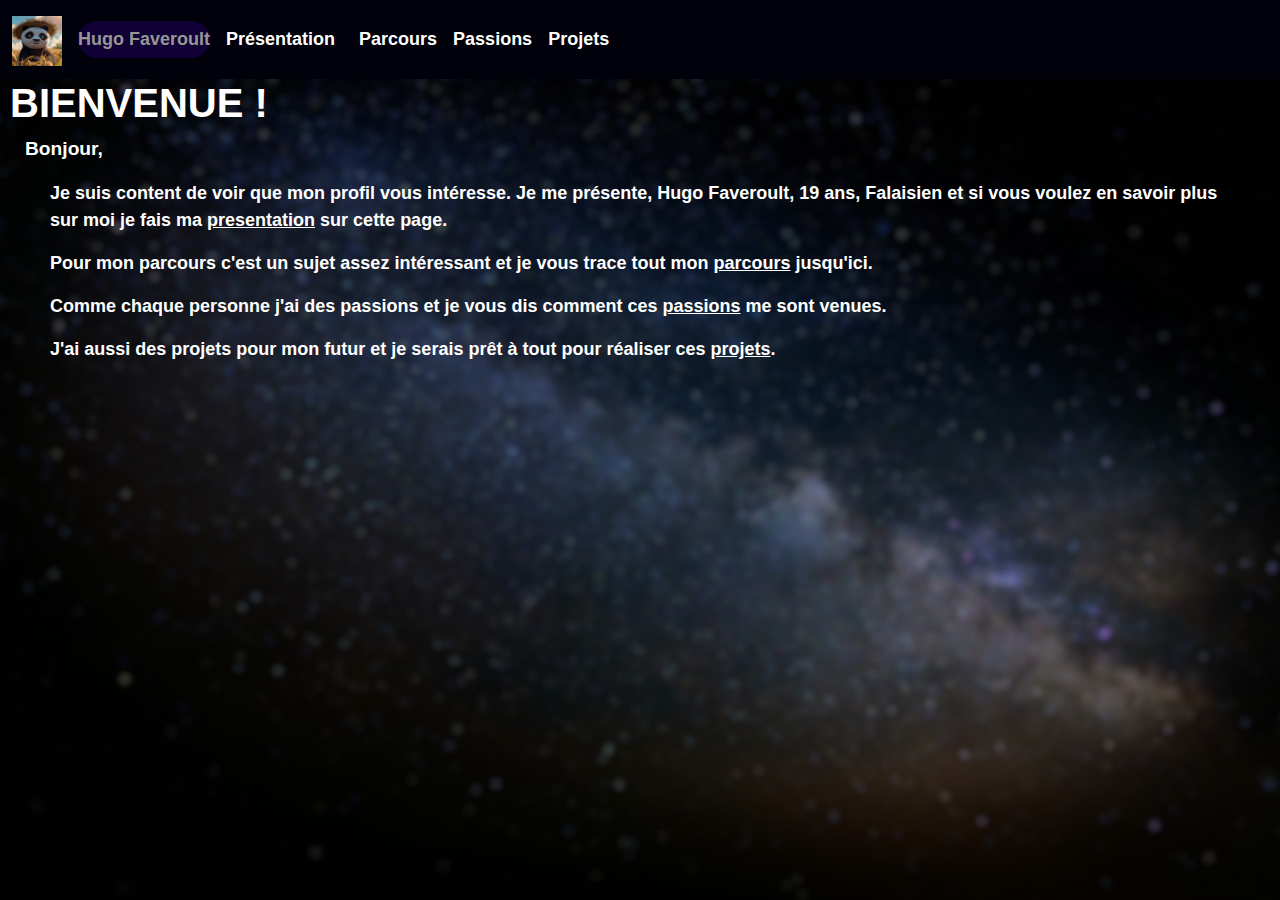
<file: Index.html>
<!DOCTYPE html>
<html lang="fr">
  <head>
    <meta charset="utf-8">
    <meta name="viewport" content="width=device-width">
    <title>Ma Présentation</title> 
    <link href="https://cdn.jsdelivr.net/npm/bootstrap@5.3.3/dist/css/bootstrap.min.css" rel="stylesheet">
    <link href="styles/portfolio.css" rel="stylesheet" type="text/css">
  </head>
  <body background="images/fond.png">
    <nav class="navbar navbar-expand-lg bg-body-tertiary">
      <div class="container-fluid">
        <a class="navbar-brand">
          <img src="images/Panda.png" alt="Bootstrap" width="50" height="50" class="d-inline-block align-text-top">
        </a>
        <a class="navbar-brand texte_act" href="index.html">Hugo Faveroult</a>
        <a class="navbar-brand texte" href="presentation.html">Présentation</a>
        <button class="navbar-toggler" type="button" data-bs-toggle="collapse" data-bs-target="#navbarNavAltMarkup" aria-controls="navbarNavAltMarkup" aria-expanded="false" aria-label="Toggle navigation">
        <spn class="navbar-toggler-icon"></span>
        </button>
        <div class="collapse navbar-collapse" id="navbarNavAltMarkup">
        <div class="navbar-nav">
          <a class="nav-link texte" aria-current="page" href="parcours.html">Parcours</a>
          <a class="nav-link texte" aria-current="page" href="passions.html">Passions</a>
          <a class="nav-link texte" aria-current="page" href="projets.html">Projets</a>
        </div>
      </div>
    </div>
    </nav>
    <h1 class="titre">BIENVENUE !</h1>
    <p class="sous_titre">Bonjour,</p>
    <p class="contenu">
      Je suis content de voir que mon profil vous intéresse. Je me présente, Hugo Faveroult, 19 ans, Falaisien et si vous voulez en savoir plus 
      sur moi je fais ma <a href="Presentation.html">presentation</a> sur cette page.
    </p>
    <p class="contenu">
      Pour mon parcours c'est un sujet assez intéressant et je vous trace tout mon <a href="Parcours.html">parcours</a> jusqu'ici.
    </p>
    <p class="contenu">
      Comme chaque personne j'ai des passions et je vous dis comment ces <a href="Passions.html">passions</a> me sont venues.
    </p>
    <p class="contenu">
      J'ai aussi des projets pour mon futur et je serais prêt à tout pour réaliser ces <a href="Projets.html">projets</a>.
    </p>
  </body>
</html>
</file>
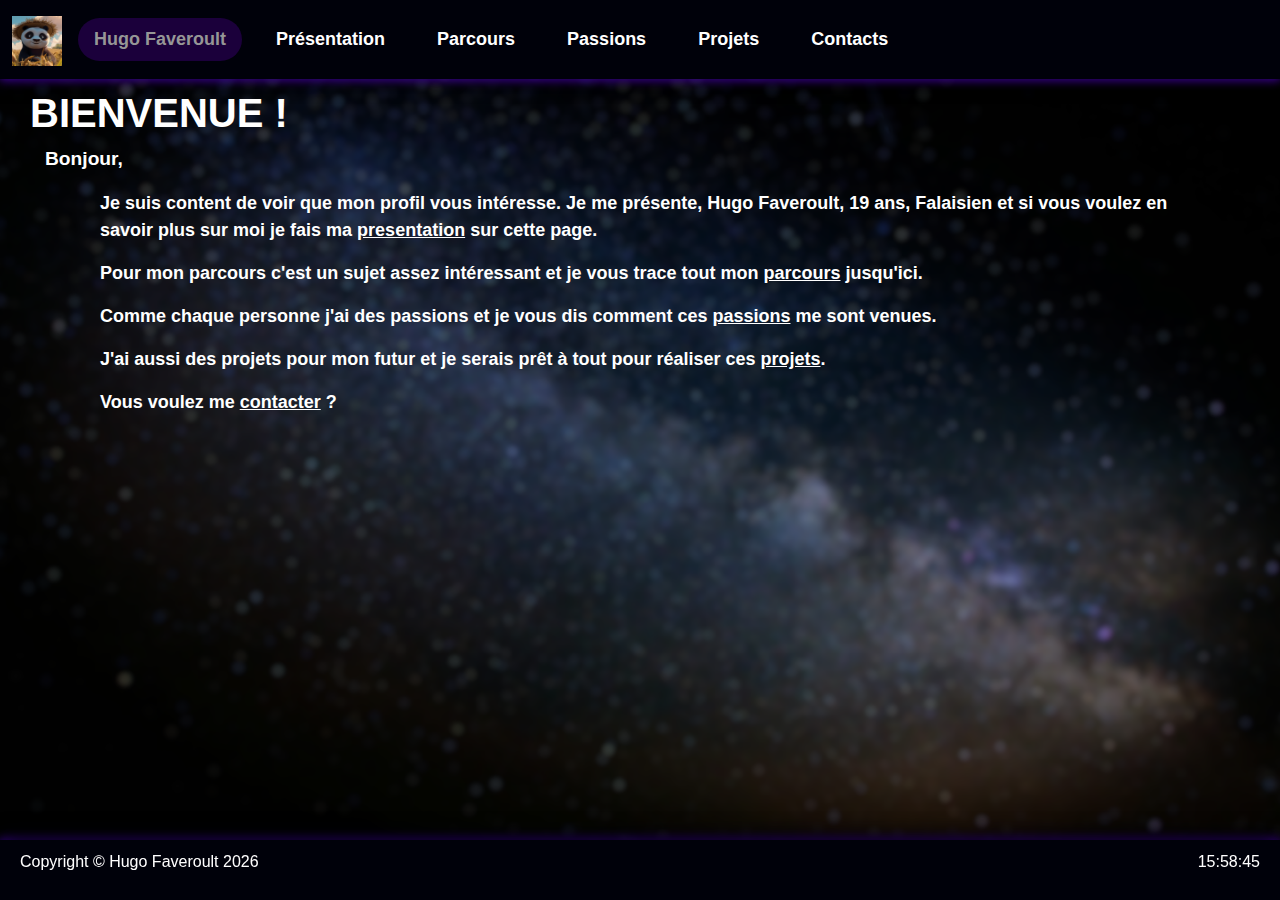
<file: index.html>
<!DOCTYPE html>
<html lang="fr">
  <head>
    <meta charset="utf-8">
    <meta name="viewport" content="width=device-width">
    <title>Ma Présentation</title> 
    <link href="https://cdn.jsdelivr.net/npm/bootstrap@5.3.3/dist/css/bootstrap.min.css" rel="stylesheet">
    <link href="styles/styles.css" rel="stylesheet" type="text/css">
  </head>
  <body background="images/fond.png">
    <nav class="navbar navbar-expand-lg bg-body-tertiary">
      <div class="container-fluid">
        <a class="navbar-brand">
          <img src="images/Panda.png" alt="Bootstrap" width="50" height="50" class="d-inline-block align-text-top">
        </a>
        <a class="navbar-brand texte_act" href="index.html">Hugo Faveroult</a>
        <a class="navbar-brand texte" href="presentation.html">Présentation</a>
        <button class="navbar-toggler" type="button" data-bs-toggle="collapse" data-bs-target="#navbarNavAltMarkup" aria-controls="navbarNavAltMarkup" aria-expanded="false" aria-label="Toggle navigation">
        <span class="navbar-toggler-icon"></span>
        </button>
        <div class="collapse navbar-collapse" id="navbarNavAltMarkup">
        <div class="navbar-nav">
          <a class="navbar-brand texte" aria-current="page" href="parcours.html">Parcours</a>
          <a class="navbar-brand texte" aria-current="page" href="passions.html">Passions</a>
          <a class="navbar-brand texte" aria-current="page" href="projets.html">Projets</a>
          <a class="navbar-brand texte" aria-current="page" href="contact.html">Contacts</a>
        </div>
      </div>
    </div>
    </nav>
    <h1 class="titre">BIENVENUE !</h1>
    <p class="sous_titre">Bonjour,</p>
    <p class="contenu">
      Je suis content de voir que mon profil vous intéresse. Je me présente, Hugo Faveroult, 19 ans, Falaisien et si vous voulez en savoir plus 
      sur moi je fais ma <a href="presentation.html">presentation</a> sur cette page.
    </p>
    <p class="contenu">
      Pour mon parcours c'est un sujet assez intéressant et je vous trace tout mon <a href="parcours.html">parcours</a> jusqu'ici.
    </p>
    <p class="contenu">
      Comme chaque personne j'ai des passions et je vous dis comment ces <a href="passions.html">passions</a> me sont venues.
    </p>
    <p class="contenu">
      J'ai aussi des projets pour mon futur et je serais prêt à tout pour réaliser ces <a href="projets.html">projets</a>.
    </p>
    <p class="contenu">
      Vous voulez me <a href="contact.html">contacter</a> ?
    </p>
    <script src="https://cdn.jsdelivr.net/npm/bootstrap@5.3.2/dist/js/bootstrap.bundle.min.js"></script>
    <footer>
      <p class="copyright">Copyright © Hugo Faveroult
        <span id="annee"></span>
      </p>
      <p id="horloge"></p>
    </footer>
    <script src="script/script.js"></script>
  </body>
</html>
</file>
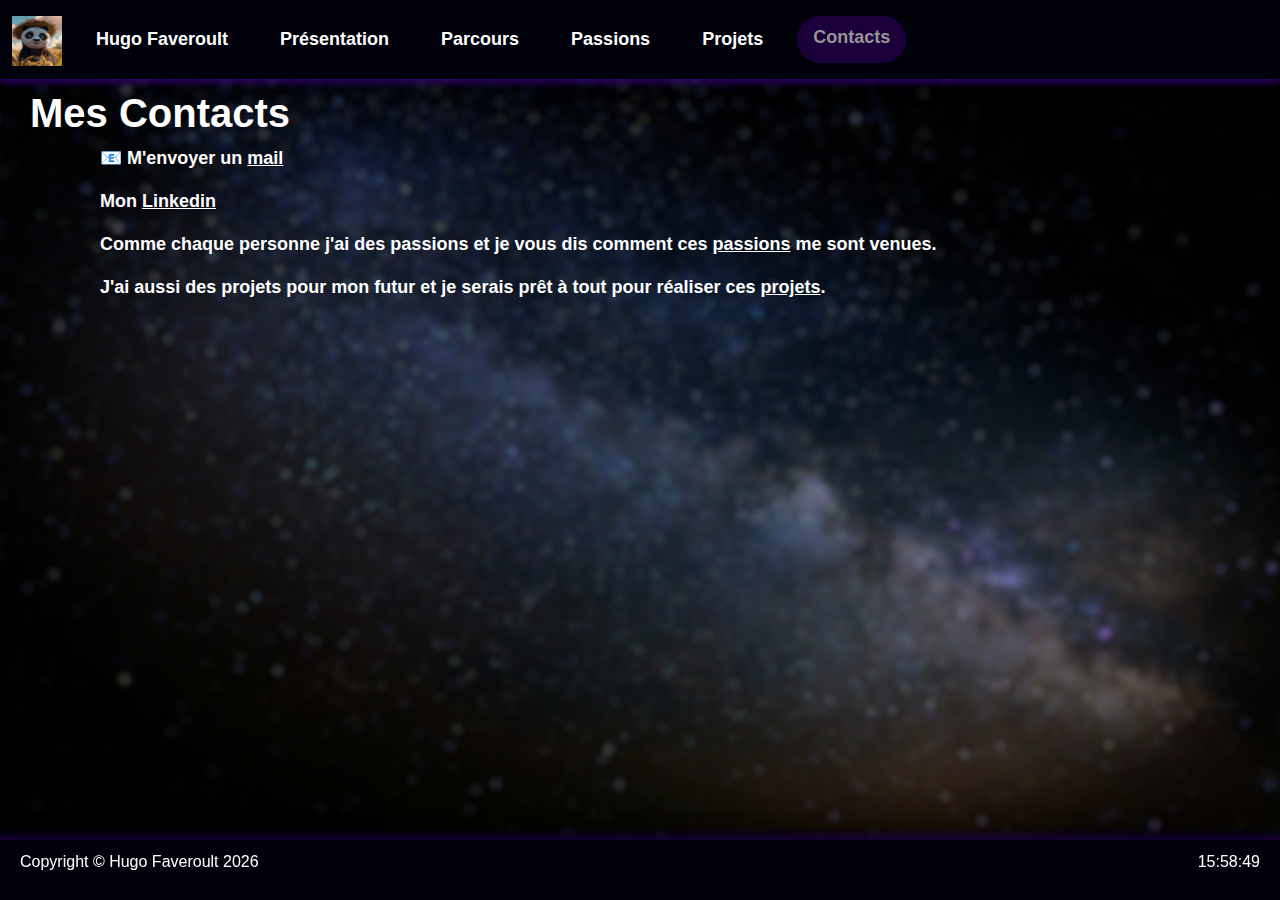
<file: contact.html>
<!DOCTYPE html>
<html lang="fr">
  <head>
    <meta charset="utf-8">
    <meta name="viewport" content="width=device-width">
    <title>Ma Présentation</title> 
    <link href="https://cdn.jsdelivr.net/npm/bootstrap@5.3.3/dist/css/bootstrap.min.css" rel="stylesheet">
    <link href="styles/styles.css" rel="stylesheet" type="text/css">
  </head>
  <body background="images/fond.png">
    <nav class="navbar navbar-expand-lg bg-body-tertiary">
      <div class="container-fluid">
        <a class="navbar-brand">
          <img src="images/Panda.png" alt="Bootstrap" width="50" height="50" class="d-inline-block align-text-top">
        </a>
        <a class="navbar-brand texte" href="index.html">Hugo Faveroult</a>
        <a class="navbar-brand texte" href="presentation.html">Présentation</a>
        <button class="navbar-toggler" type="button" data-bs-toggle="collapse" data-bs-target="#navbarNavAltMarkup" aria-controls="navbarNavAltMarkup" aria-expanded="false" aria-label="Toggle navigation">
        <span class="navbar-toggler-icon"></span>
        </button>
        <div class="collapse navbar-collapse" id="navbarNavAltMarkup">
        <div class="navbar-nav">
          <a class="navbar-brand texte" aria-current="page" href="parcours.html">Parcours</a>
          <a class="navbar-brand texte" aria-current="page" href="passions.html">Passions</a>
          <a class="navbar-brand texte" aria-current="page" href="projets.html">Projets</a>
          <a class="navbar-brand texte_act" aria-current="page" href="contact.html">Contacts</a>
        </div>
      </div>
    </div>
    </nav>
    <h1 class="titre">Mes Contacts</h1>
    <p class="contenu">
      📧 M'envoyer un <a href="https://mail.orange.fr/appsuite/#!!&app=io.ox/mail&folder=default0/INBOX&action=compose&to=tonadresse@orange.fr" target="_blank">mail</a>
    </p>
    <p class="contenu">
      Mon <a href="https://www.linkedin.com/in/hugo-faveroult-61175838a" target="_blank">Linkedin</a>
    </p>
    <p class="contenu">
      Comme chaque personne j'ai des passions et je vous dis comment ces <a href="passions.html">passions</a> me sont venues.
    </p>
    <p class="contenu">
      J'ai aussi des projets pour mon futur et je serais prêt à tout pour réaliser ces <a href="projets.html">projets</a>.
    </p>
    <script src="https://cdn.jsdelivr.net/npm/bootstrap@5.3.2/dist/js/bootstrap.bundle.min.js"></script>
    <footer>
      <p class="copyright">Copyright © Hugo Faveroult
        <span id="annee"></span>
      </p>
      <p id="horloge"></p>
    </footer>
    <script src="script/script.js"></script>
  </body>
</html>
</file>
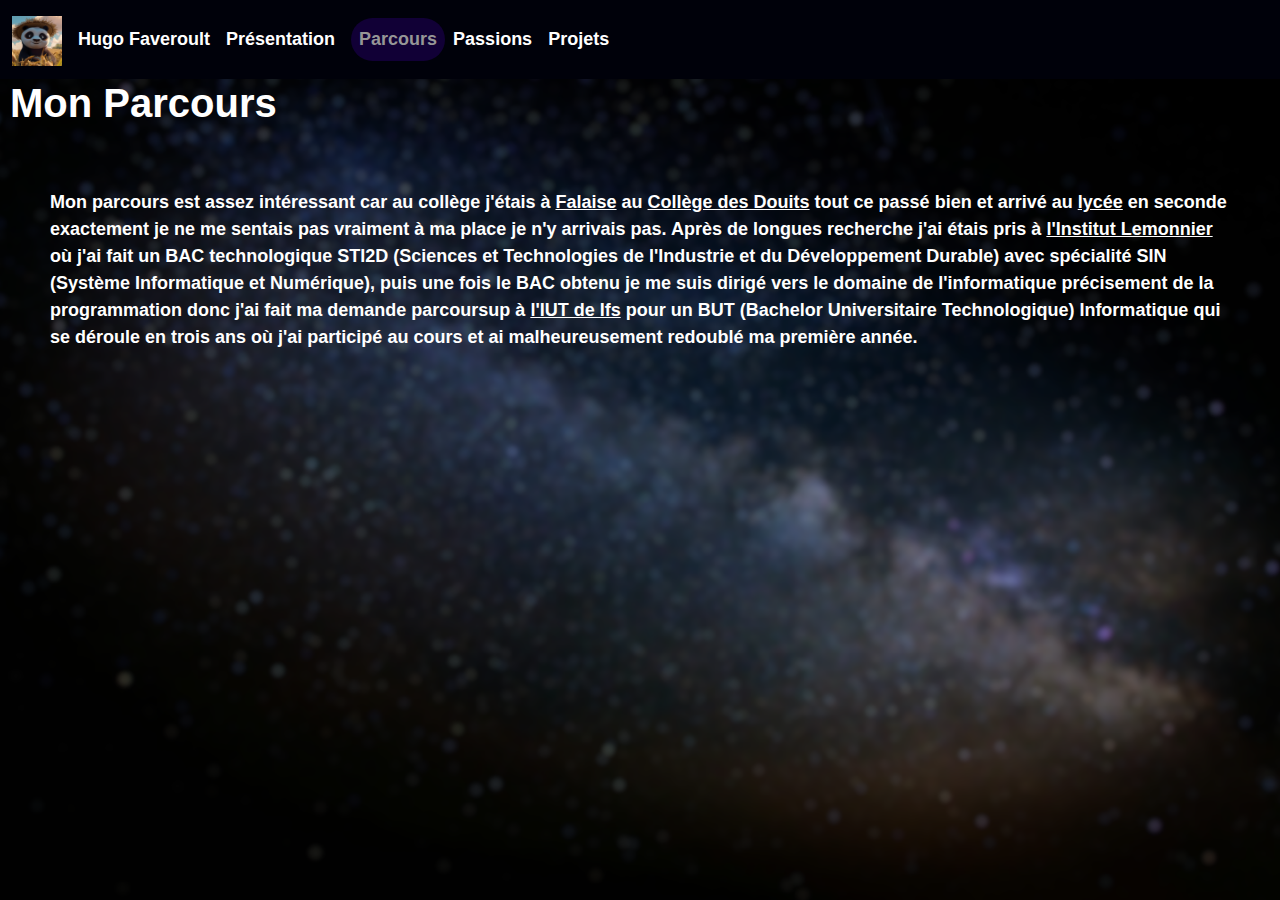
<file: Parcours.html>
<!DOCTYPE html>
<html lang="fr">
  <head>
    <meta charset="utf-8">
    <meta name="viewport" content="width=device-width">
    <title>Ma Présentation</title> 
    <link href="https://cdn.jsdelivr.net/npm/bootstrap@5.3.3/dist/css/bootstrap.min.css" rel="stylesheet">
    <link href="styles/portfolio.css" rel="stylesheet" type="text/css">
  </head>
  <body background="images/fond.png">
    <nav class="navbar navbar-expand-lg bg-body-tertiary">
      <div class="container-fluid">
        <a class="navbar-brand">
          <img src="images/Panda.png" alt="Bootstrap" width="50" height="50" class="d-inline-block align-text-top">
        </a>
        <a class="navbar-brand texte" href="Index.html">Hugo Faveroult</a>
        <a class="navbar-brand texte" href="Presentation.html">Présentation</a>
        <button class="navbar-toggler" type="button" data-bs-toggle="collapse" data-bs-target="#navbarNavAltMarkup" aria-controls="navbarNavAltMarkup" aria-expanded="false" aria-label="Toggle navigation">
        <spn class="navbar-toggler-icon"></span>
        </button>
        <div class="collapse navbar-collapse" id="navbarNavAltMarkup">
        <div class="navbar-nav">
          <a class="nav-link texte_act" aria-current="page" href="Parcours.html">Parcours</a>
          <a class="nav-link texte" aria-current="page" href="Passions.html">Passions</a>
          <a class="nav-link texte" aria-current="page" href="Projets.html">Projets</a>
        </div>
      </div>
    </div>
    </nav>
    <h1 class="titre">Mon Parcours</h1>
    <p class="contenu">
        <br>
        <br>
      Mon parcours est assez intéressant car au collège j'étais à <a href="https://fr.wikipedia.org/wiki/Falaise_(Calvados)">Falaise</a> au 
      <a href="https://des-douits-falaise.college.ac-normandie.fr">Collège des Douits</a> tout ce passé bien et arrivé au <a href="https://guillaume-le-conquerant-falaise.lycee.ac-normandie.fr/spip.php?article94">lycée</a> 
      en seconde exactement je ne me sentais pas vraiment à ma place je n'y arrivais pas. Après de longues recherche j'ai étais pris à 
      <a href="https://guillaume-le-conquerant-falaise.lycee.ac-normandie.fr/spip.php?article94">l'Institut Lemonnier</a> où j'ai fait un BAC technologique STI2D 
      (Sciences et Technologies de l'Industrie et du Développement Durable) avec spécialité SIN (Système Informatique et Numérique), puis une fois le BAC obtenu 
      je me suis dirigé vers le domaine de l'informatique précisement de la programmation donc j'ai fait ma demande parcoursup à 
      <a href="https://iut-grand-ouest-normandie.unicaen.fr/vie-etudiante/campus-de-ifs">l'IUT de Ifs</a> pour un BUT (Bachelor Universitaire Technologique) Informatique
       qui se déroule en trois ans où j'ai participé au cours et ai malheureusement redoublé ma première année.
    </p>
  </body>
</html>
</file>
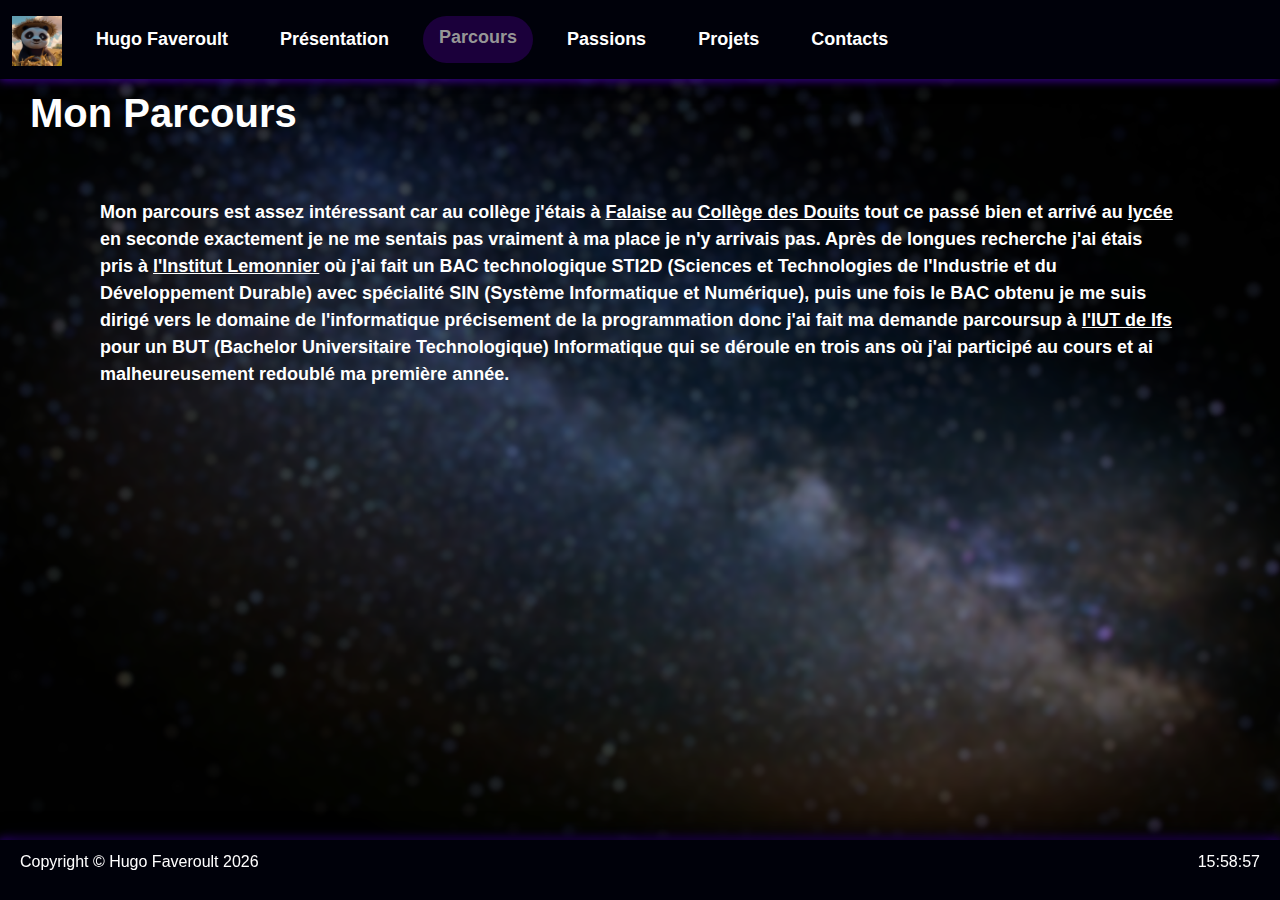
<file: parcours.html>
<!DOCTYPE html>
<html lang="fr">
  <head>
    <meta charset="utf-8">
    <meta name="viewport" content="width=device-width, initial-scale=1.0">
    <title>Ma Présentation</title> 
    <link href="https://cdn.jsdelivr.net/npm/bootstrap@5.3.3/dist/css/bootstrap.min.css" rel="stylesheet">
    <link href="styles/styles.css" rel="stylesheet" type="text/css">
  </head>
  <body background="images/fond.png">
    <nav class="navbar navbar-expand-lg bg-body-tertiary">
      <div class="container-fluid">
        <a class="navbar-brand">
          <img src="images/Panda.png" alt="Bootstrap" width="50" height="50" class="d-inline-block align-text-top">
        </a>
        <a class="navbar-brand texte" href="index.html">Hugo Faveroult</a>
        <a class="navbar-brand texte" href="presentation.html">Présentation</a>
        <button class="navbar-toggler" type="button" data-bs-toggle="collapse" data-bs-target="#navbarNavAltMarkup" aria-controls="navbarNavAltMarkup" aria-expanded="false" aria-label="Toggle navigation">
        <spn class="navbar-toggler-icon"></span>
        </button>
        <div class="collapse navbar-collapse" id="navbarNavAltMarkup">
        <div class="navbar-nav">
          <a class="navbar-brand texte_act" aria-current="page" href="parcours.html">Parcours</a>
          <a class="navbar-brand texte" aria-current="page" href="passions.html">Passions</a>
          <a class="navbar-brand texte" aria-current="page" href="projets.html">Projets</a>
          <a class="navbar-brand texte" aria-current="page" href="contact.html">Contacts</a>
        </div>
      </div>
    </div>
    </nav>
    <h1 class="titre">Mon Parcours</h1>
    <p class="contenu">
        <br>
        <br>
      Mon parcours est assez intéressant car au collège j'étais à <a href="https://fr.wikipedia.org/wiki/Falaise_(Calvados)">Falaise</a> au 
      <a href="https://des-douits-falaise.college.ac-normandie.fr" target="_blank">Collège des Douits</a> tout ce passé bien et arrivé au <a href="https://guillaume-le-conquerant-falaise.lycee.ac-normandie.fr/spip.php?article94" target="_blank">lycée</a> 
      en seconde exactement je ne me sentais pas vraiment à ma place je n'y arrivais pas. Après de longues recherche j'ai étais pris à 
      <a href="https://guillaume-le-conquerant-falaise.lycee.ac-normandie.fr/spip.php?article94" target="_blank">l'Institut Lemonnier</a> où j'ai fait un BAC technologique STI2D 
      (Sciences et Technologies de l'Industrie et du Développement Durable) avec spécialité SIN (Système Informatique et Numérique), puis une fois le BAC obtenu 
      je me suis dirigé vers le domaine de l'informatique précisement de la programmation donc j'ai fait ma demande parcoursup à 
      <a href="https://iut-grand-ouest-normandie.unicaen.fr/vie-etudiante/campus-de-ifs" target="_blank">l'IUT de Ifs</a> pour un BUT (Bachelor Universitaire Technologique) Informatique
       qui se déroule en trois ans où j'ai participé au cours et ai malheureusement redoublé ma première année.
    </p>
    <script src="https://cdn.jsdelivr.net/npm/bootstrap@5.3.2/dist/js/bootstrap.bundle.min.js"></script>
    <footer>
      <p class="copyright">Copyright © Hugo Faveroult
        <span id="annee"></span>
      </p>
      <p id="horloge"></p>
    </footer>
    <script src="script/script.js"></script>
  </body>
</html>
</file>
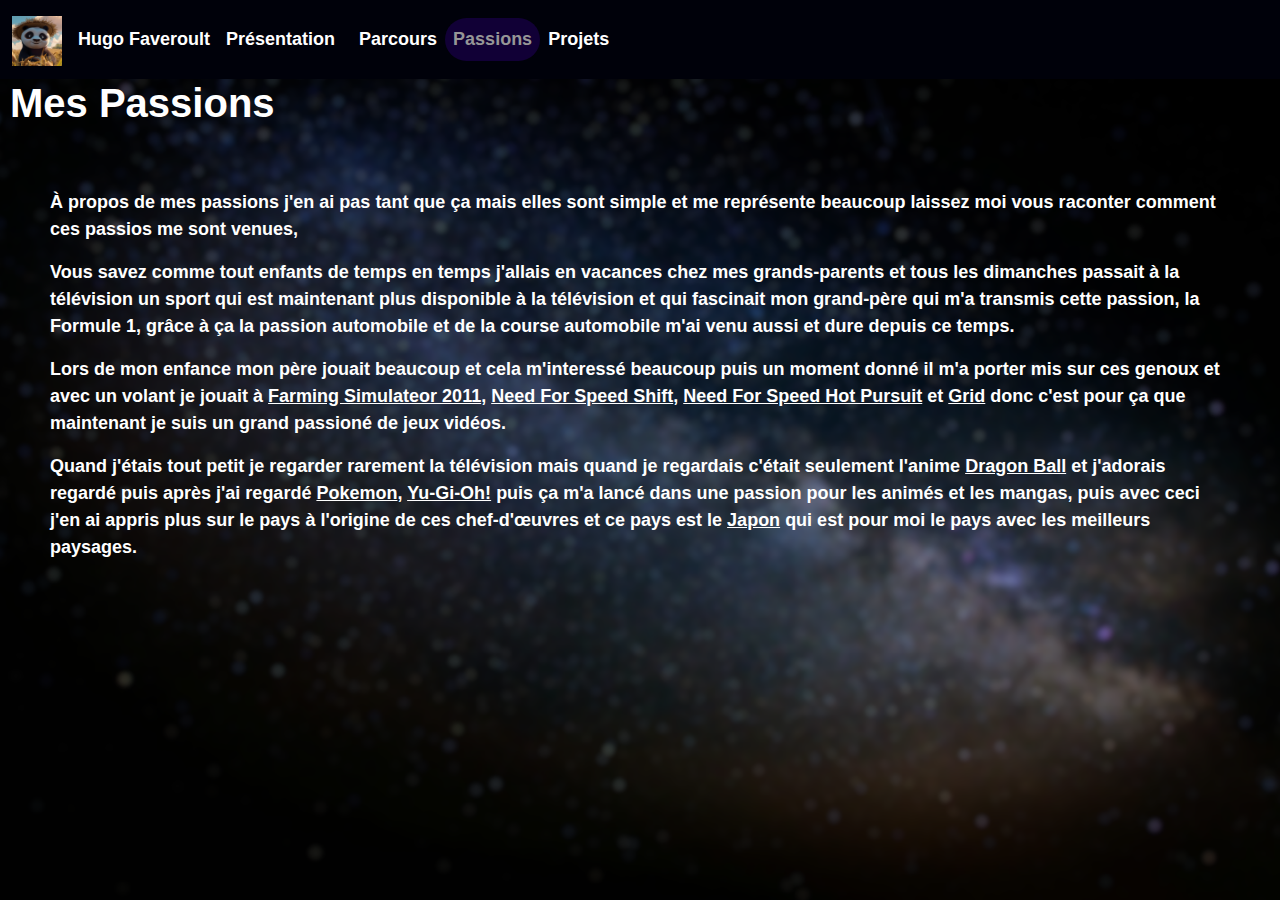
<file: Passions.html>
<!DOCTYPE html>
<html lang="fr">
  <head>
    <meta charset="utf-8">
    <meta name="viewport" content="width=device-width">
    <title>Ma Présentation</title> 
    <link href="https://cdn.jsdelivr.net/npm/bootstrap@5.3.3/dist/css/bootstrap.min.css" rel="stylesheet">
    <link href="styles/portfolio.css" rel="stylesheet" type="text/css">
  </head>
  <body background="images/fond.png">
    <nav class="navbar navbar-expand-lg bg-body-tertiary">
      <div class="container-fluid">
        <a class="navbar-brand">
          <img src="images/Panda.png" alt="Bootstrap" width="50" height="50" class="d-inline-block align-text-top">
        </a>
        <a class="navbar-brand texte" href="index.html">Hugo Faveroult</a>
        <a class="navbar-brand texte" href="presentation.html">Présentation</a>
        <button class="navbar-toggler" type="button" data-bs-toggle="collapse" data-bs-target="#navbarNavAltMarkup" aria-controls="navbarNavAltMarkup" aria-expanded="false" aria-label="Toggle navigation">
        <spn class="navbar-toggler-icon"></span>
        </button>
        <div class="collapse navbar-collapse" id="navbarNavAltMarkup">
        <div class="navbar-nav">
          <a class="nav-link texte" aria-current="page" href="parcours.html">Parcours</a>
          <a class="nav-link texte_act" aria-current="page" href="passions.html">Passions</a>
          <a class="nav-link texte" aria-current="page" href="projets.html">Projets</a>
        </div>
      </div>
    </div>
    </nav>
    <h1 class="titre">Mes Passions</h1>
    <p class="contenu">
        <br>
        <br>
      À propos de mes passions j'en ai pas tant que ça mais elles sont simple et me représente beaucoup laissez moi vous raconter comment ces passios 
      me sont venues,
    </p>
    <p class="contenu">
      Vous savez comme tout enfants de temps en temps j'allais en vacances chez mes grands-parents et tous les dimanches passait à la télévision 
      un sport qui est maintenant plus disponible à la télévision et qui fascinait mon grand-père qui m'a transmis cette passion, la Formule 1, grâce à ça 
      la passion automobile et de la course automobile m'ai venu aussi et dure depuis ce temps.
    </p>
    <p class="contenu">
      Lors de mon enfance mon père jouait beaucoup et cela m'interessé beaucoup puis un moment donné il m'a porter mis sur ces genoux et avec un volant je jouait à 
      <a href="https://store.steampowered.com/app/90200/Farming_Simulator_2011/?l=fre">Farming Simulateor 2011</a>, 
      <a href="https://store.steampowered.com/app/24870/Need_for_Speed_Shift/?l=french">Need For Speed Shift</a>, 
      <a href="https://store.steampowered.com/app/1328660/Need_for_Speed_Hot_Pursuit_Remastered/?l=french">Need For Speed Hot Pursuit</a> et 
      <a href="https://fr.wikipedia.org/wiki/Race_Driver:_GRID">Grid</a> donc c'est pour ça que maintenant je suis un grand passioné de jeux vidéos.
    </p>
    <p class="contenu">
      Quand j'étais tout petit je regarder rarement la télévision mais quand je regardais c'était seulement l'anime 
      <a href="https://fr.wikipedia.org/wiki/Dragon_Ball">Dragon Ball</a> et j'adorais regardé puis après j'ai regardé 
      <a href="https://fr.wikipedia.org/wiki/Pokémon">Pokemon</a>, <a href="https://fr.wikipedia.org/wiki/Yu-Gi-Oh!">Yu-Gi-Oh!</a> puis ça m'a lancé dans une passion 
      pour les animés et les mangas, puis avec ceci j'en ai appris plus sur le pays à l'origine de ces chef-d'œuvres et ce pays est le 
      <a href="https://fr.wikipedia.org/wiki/Japon">Japon</a> qui est pour moi le pays avec les meilleurs paysages.
    </p>
  </body>
</html>
</file>
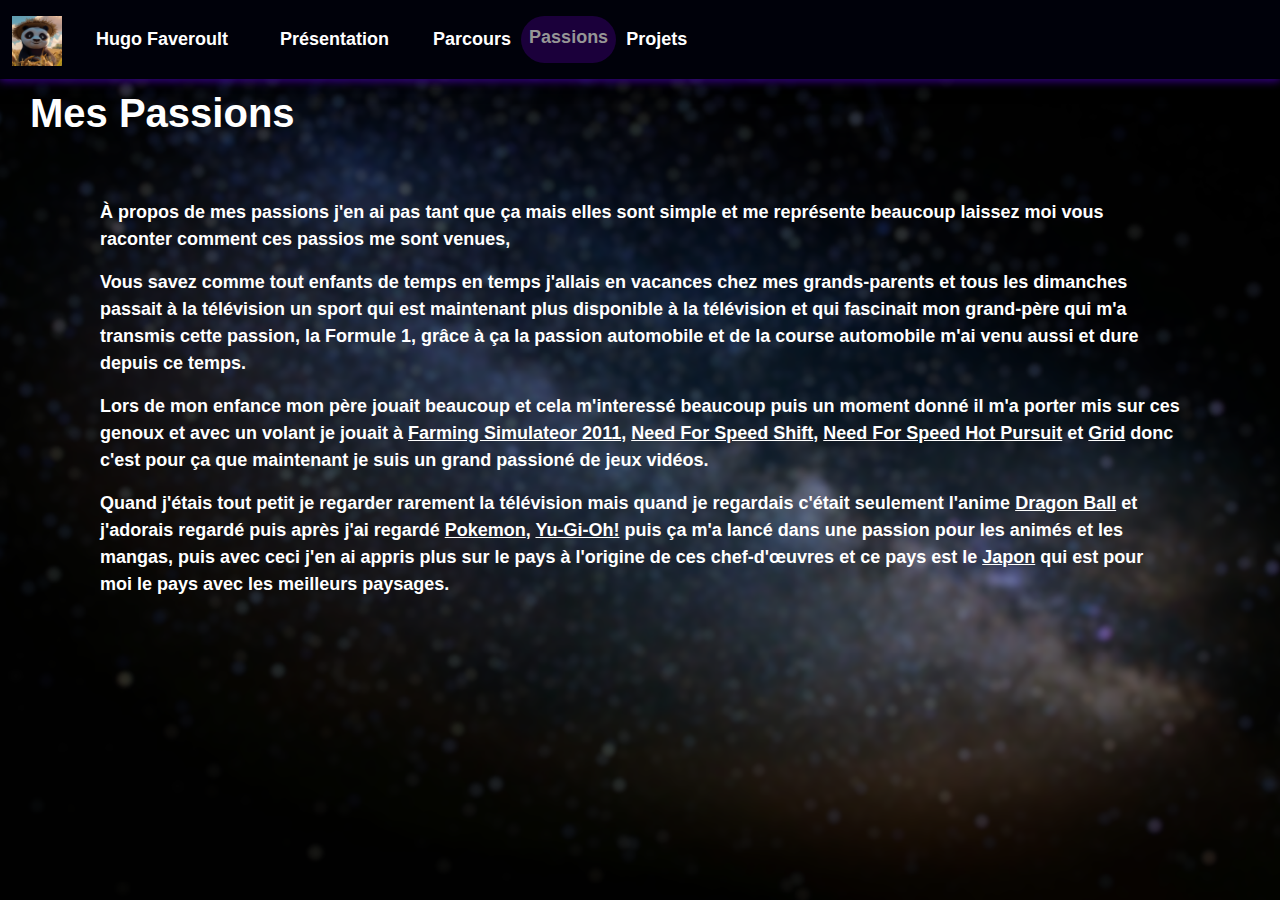
<file: passions.html>
<!DOCTYPE html>
<html lang="fr">
  <head>
    <meta charset="utf-8">
    <meta name="viewport" content="width=device-width">
    <title>Ma Présentation</title> 
    <link href="https://cdn.jsdelivr.net/npm/bootstrap@5.3.3/dist/css/bootstrap.min.css" rel="stylesheet">
    <link href="styles/styles.css" rel="stylesheet" type="text/css">
  </head>
  <body background="images/fond.png">
    <nav class="navbar navbar-expand-lg bg-body-tertiary">
      <div class="container-fluid">
        <a class="navbar-brand">
          <img src="images/Panda.png" alt="Bootstrap" width="50" height="50" class="d-inline-block align-text-top">
        </a>
        <a class="navbar-brand texte" href="index.html">Hugo Faveroult</a>
        <a class="navbar-brand texte" href="presentation.html">Présentation</a>
        <button class="navbar-toggler" type="button" data-bs-toggle="collapse" data-bs-target="#navbarNavAltMarkup" aria-controls="navbarNavAltMarkup" aria-expanded="false" aria-label="Toggle navigation">
        <spn class="navbar-toggler-icon"></span>
        </button>
        <div class="collapse navbar-collapse" id="navbarNavAltMarkup">
        <div class="navbar-nav">
          <a class="nav-link texte" aria-current="page" href="parcours.html">Parcours</a>
          <a class="nav-link texte_act" aria-current="page" href="passions.html">Passions</a>
          <a class="nav-link texte" aria-current="page" href="projets.html">Projets</a>
        </div>
      </div>
    </div>
    </nav>
    <h1 class="titre">Mes Passions</h1>
    <p class="contenu">
        <br>
        <br>
      À propos de mes passions j'en ai pas tant que ça mais elles sont simple et me représente beaucoup laissez moi vous raconter comment ces passios 
      me sont venues,
    </p>
    <p class="contenu">
      Vous savez comme tout enfants de temps en temps j'allais en vacances chez mes grands-parents et tous les dimanches passait à la télévision 
      un sport qui est maintenant plus disponible à la télévision et qui fascinait mon grand-père qui m'a transmis cette passion, la Formule 1, grâce à ça 
      la passion automobile et de la course automobile m'ai venu aussi et dure depuis ce temps.
    </p>
    <p class="contenu">
      Lors de mon enfance mon père jouait beaucoup et cela m'interessé beaucoup puis un moment donné il m'a porter mis sur ces genoux et avec un volant je jouait à 
      <a href="https://store.steampowered.com/app/90200/Farming_Simulator_2011/?l=fre">Farming Simulateor 2011</a>, 
      <a href="https://store.steampowered.com/app/24870/Need_for_Speed_Shift/?l=french">Need For Speed Shift</a>, 
      <a href="https://store.steampowered.com/app/1328660/Need_for_Speed_Hot_Pursuit_Remastered/?l=french">Need For Speed Hot Pursuit</a> et 
      <a href="https://fr.wikipedia.org/wiki/Race_Driver:_GRID">Grid</a> donc c'est pour ça que maintenant je suis un grand passioné de jeux vidéos.
    </p>
    <p class="contenu">
      Quand j'étais tout petit je regarder rarement la télévision mais quand je regardais c'était seulement l'anime 
      <a href="https://fr.wikipedia.org/wiki/Dragon_Ball">Dragon Ball</a> et j'adorais regardé puis après j'ai regardé 
      <a href="https://fr.wikipedia.org/wiki/Pokémon">Pokemon</a>, <a href="https://fr.wikipedia.org/wiki/Yu-Gi-Oh!">Yu-Gi-Oh!</a> puis ça m'a lancé dans une passion 
      pour les animés et les mangas, puis avec ceci j'en ai appris plus sur le pays à l'origine de ces chef-d'œuvres et ce pays est le 
      <a href="https://fr.wikipedia.org/wiki/Japon">Japon</a> qui est pour moi le pays avec les meilleurs paysages.
    </p>
    <script src="https://cdn.jsdelivr.net/npm/bootstrap@5.3.2/dist/js/bootstrap.bundle.min.js"></script>
  </body>
</html>
</file>
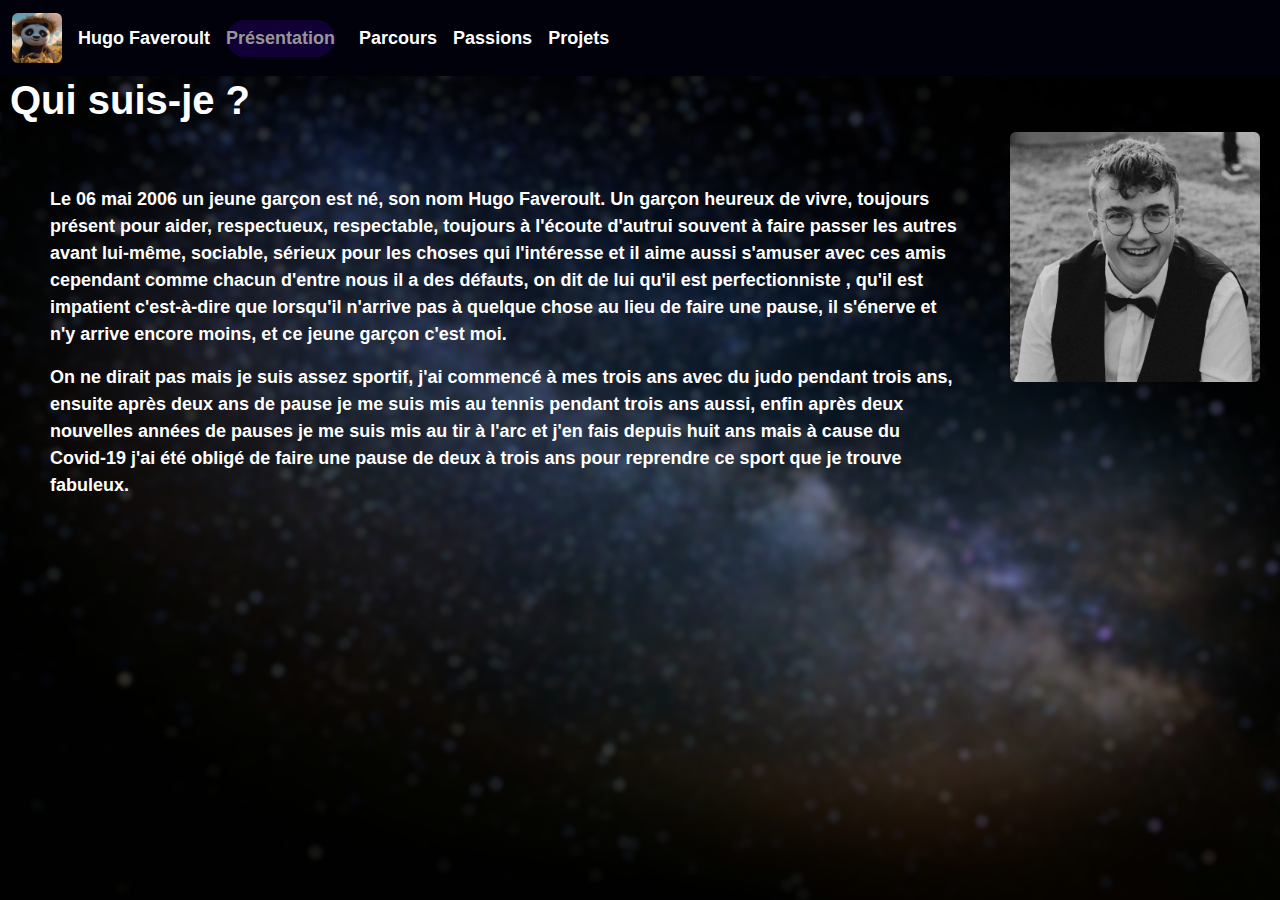
<file: Presentation.html>
<!DOCTYPE html>
<html lang="fr">

<head>
  <meta charset="utf-8">
  <meta name="viewport" content="width=device-width">
  <title>Mon Portfolio</title>
  <link href="https://cdn.jsdelivr.net/npm/bootstrap@5.3.3/dist/css/bootstrap.min.css" rel="stylesheet">
  <link href="styles/portfolio.css" rel="stylesheet" type="text/css">
</head>

<body background="images/fond.png">
  <nav class="navbar navbar-expand-lg bg-body-tertiary">
    <div class="container-fluid">
      <a class="navbar-brand">
        <img src="images/Panda.png" alt="Bootstrap" width="50" height="50"
          class="d-inline-block align-text-top rounded float-start">
      </a>
      <a class="navbar-brand texte" href="Index.html">Hugo Faveroult</a>
      <a class="navbar-brand texte_act" href="Presentation.html">Présentation</a>
      <button class="navbar-toggler" type="button" data-bs-toggle="collapse" data-bs-target="#navbarNavAltMarkup"
        aria-controls="navbarNavAltMarkup" aria-expanded="false" aria-label="Toggle navigation">
        <spn class="navbar-toggler-icon"></span>
      </button>
      <div class="collapse navbar-collapse" id="navbarNavAltMarkup">
        <div class="navbar-nav">
          <a class="nav-link texte" aria-current="page" href="Parcours.html">Parcours</a>
          <a class="nav-link texte" aria-current="page" href="Passions.html">Passions</a>
          <a class="nav-link texte" aria-current="page" href="Projets.html">Projets</a>
        </div>
      </div>
    </div>
  </nav>
  <div>

    <h1 class="titre">Qui suis-je ?</h1>
    <div class="d-flex justify-content-between">
      <div>
        <p class="contenu">
        <br>
        <br>
          Le 06 mai 2006 un jeune garçon est né, son nom Hugo Faveroult. Un garçon heureux de vivre, toujours présent pour aider, respectueux, respectable, 
          toujours à l'écoute d'autrui souvent à faire passer les autres avant lui-même, sociable, sérieux pour les choses qui l'intéresse et il aime aussi 
          s'amuser avec ces amis cependant comme chacun d'entre nous il a des défauts, on dit de lui qu'il est perfectionniste , qu'il est impatient 
          c'est-à-dire que lorsqu'il n'arrive pas à quelque chose au lieu de faire une pause, il s'énerve et n'y arrive encore moins, et ce jeune garçon c'est moi.
        </p>
        <p class="contenu">
          On ne dirait pas mais je suis assez sportif, j'ai commencé à mes trois ans avec du judo pendant trois ans, ensuite après deux ans de pause 
          je me suis mis au tennis pendant trois ans aussi, enfin après deux nouvelles années de pauses je me suis mis au tir à l'arc et j'en fais depuis huit ans 
          mais à cause du Covid-19 j'ai été obligé de faire une pause de deux à trois ans pour reprendre ce sport que je trouve fabuleux.
        </p>
      </div>
      <div class="portrait">
        <img src="images/moi.png" alt="Portrait" width="250" height="250" class="rounded">
      </div>
    </div>
  </div>
</body>

</html>
</file>
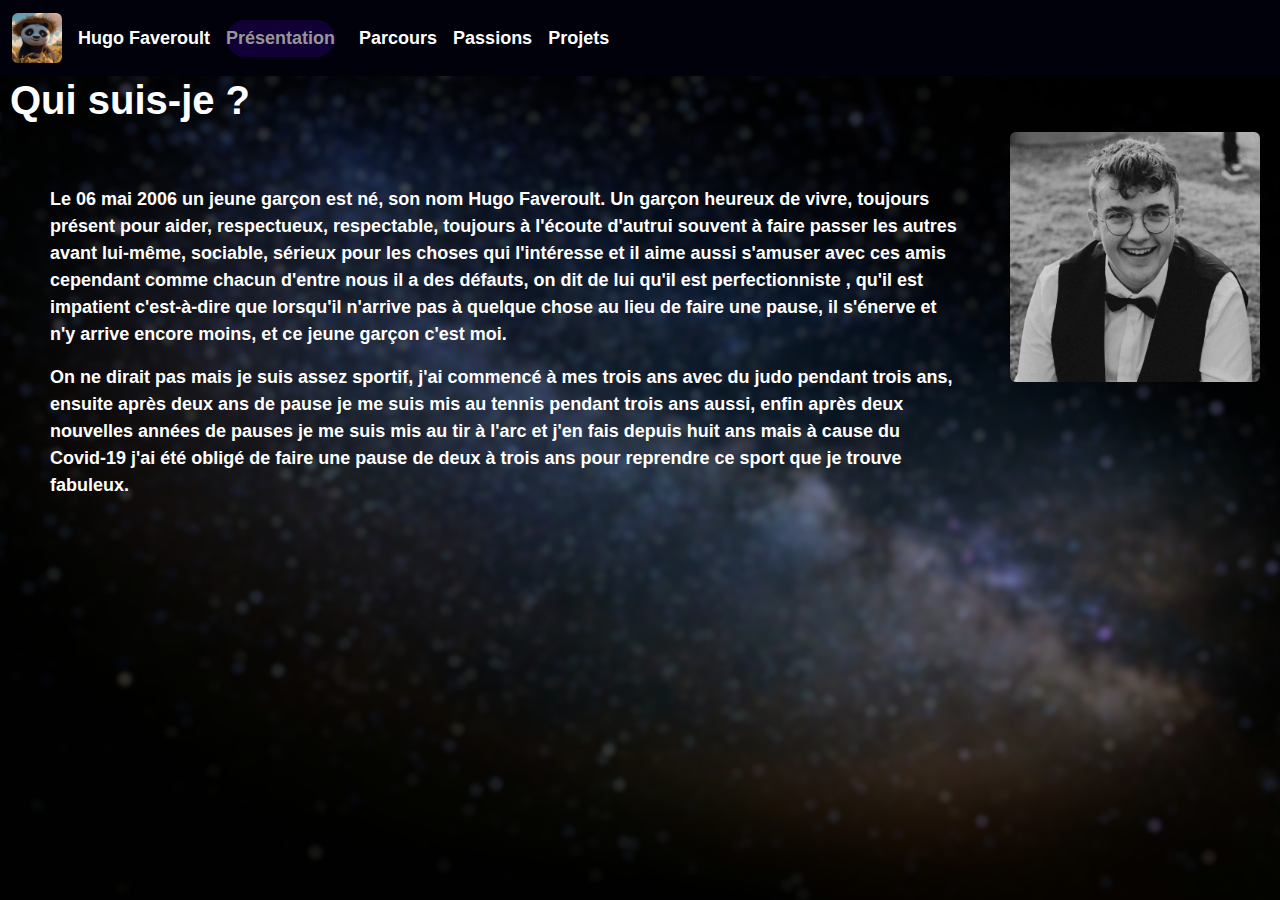
<file: presentation.html>
<!DOCTYPE html>
<html lang="fr">

<head>
  <meta charset="utf-8">
  <meta name="viewport" content="width=device-width">
  <title>Ma Présentation</title>
  <link href="https://cdn.jsdelivr.net/npm/bootstrap@5.3.3/dist/css/bootstrap.min.css" rel="stylesheet">
  <link href="styles/portfolio.css" rel="stylesheet" type="text/css">
</head>

<body background="images/fond.png">
  <nav class="navbar navbar-expand-lg bg-body-tertiary">
    <div class="container-fluid">
      <a class="navbar-brand">
        <img src="images/Panda.png" alt="Bootstrap" width="50" height="50"
          class="d-inline-block align-text-top rounded float-start">
      </a>
      <a class="navbar-brand texte" href="index.html">Hugo Faveroult</a>
      <a class="navbar-brand texte_act" href="presentation.html">Présentation</a>
      <button class="navbar-toggler" type="button" data-bs-toggle="collapse" data-bs-target="#navbarNavAltMarkup"
        aria-controls="navbarNavAltMarkup" aria-expanded="false" aria-label="Toggle navigation">
        <spn class="navbar-toggler-icon"></span>
      </button>
      <div class="collapse navbar-collapse" id="navbarNavAltMarkup">
        <div class="navbar-nav">
          <a class="nav-link texte" aria-current="page" href="parcours.html">Parcours</a>
          <a class="nav-link texte" aria-current="page" href="passions.html">Passions</a>
          <a class="nav-link texte" aria-current="page" href="projets.html">Projets</a>
        </div>
      </div>
    </div>
  </nav>
  <div>

    <h1 class="titre">Qui suis-je ?</h1>
    <div class="d-flex justify-content-between">
      <div>
        <p class="contenu">
        <br>
        <br>
          Le 06 mai 2006 un jeune garçon est né, son nom Hugo Faveroult. Un garçon heureux de vivre, toujours présent pour aider, respectueux, respectable, 
          toujours à l'écoute d'autrui souvent à faire passer les autres avant lui-même, sociable, sérieux pour les choses qui l'intéresse et il aime aussi 
          s'amuser avec ces amis cependant comme chacun d'entre nous il a des défauts, on dit de lui qu'il est perfectionniste , qu'il est impatient 
          c'est-à-dire que lorsqu'il n'arrive pas à quelque chose au lieu de faire une pause, il s'énerve et n'y arrive encore moins, et ce jeune garçon c'est moi.
        </p>
        <p class="contenu">
          On ne dirait pas mais je suis assez sportif, j'ai commencé à mes trois ans avec du judo pendant trois ans, ensuite après deux ans de pause 
          je me suis mis au tennis pendant trois ans aussi, enfin après deux nouvelles années de pauses je me suis mis au tir à l'arc et j'en fais depuis huit ans 
          mais à cause du Covid-19 j'ai été obligé de faire une pause de deux à trois ans pour reprendre ce sport que je trouve fabuleux.
        </p>
      </div>
      <div class="portrait">
        <img src="images/moi.png" alt="Portrait" width="250" height="250" class="rounded">
      </div>
    </div>
  </div>
  <script src="https://cdn.jsdelivr.net/npm/bootstrap@5.3.2/dist/js/bootstrap.bundle.min.js"></script>
</body>

</html>
</file>
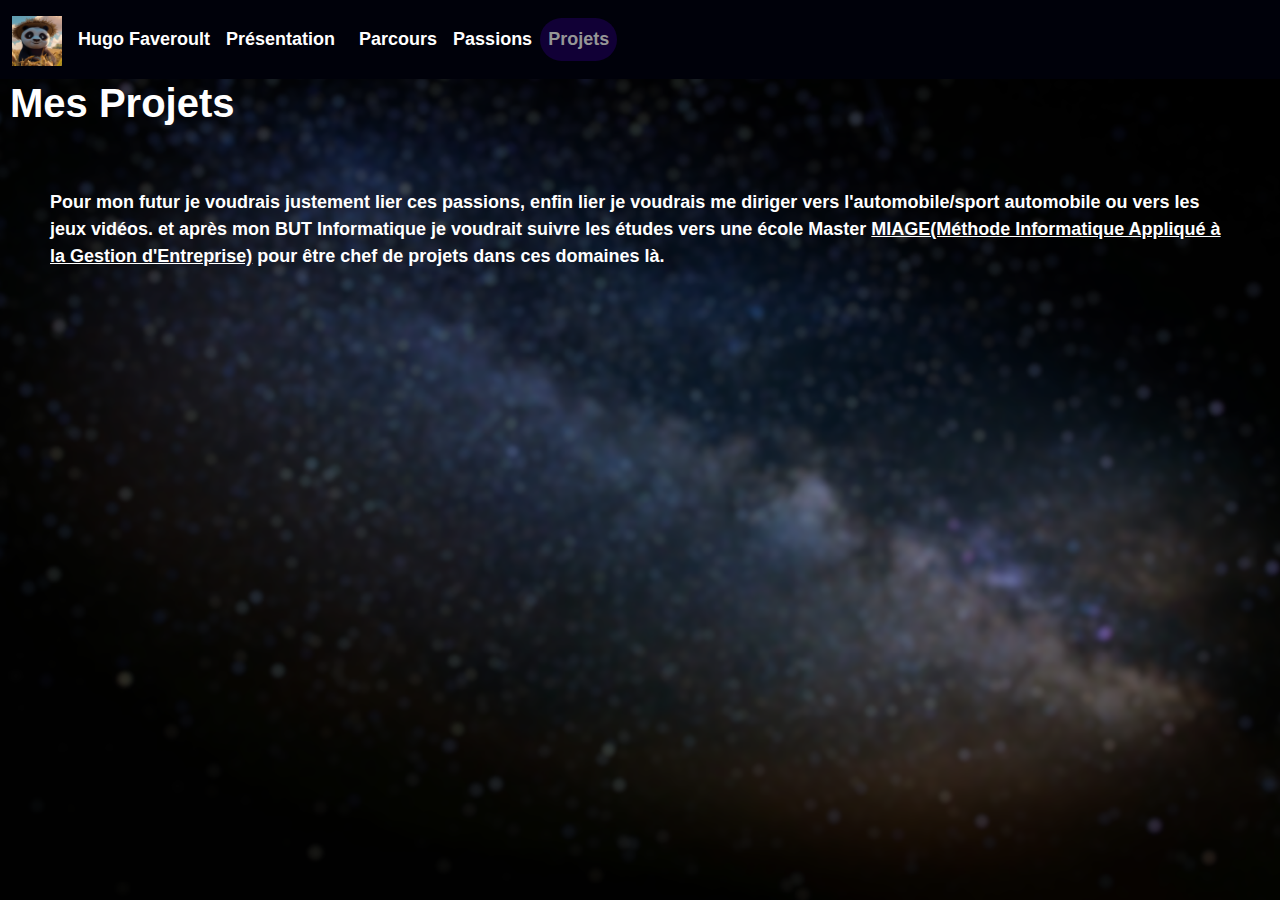
<file: Projets.html>
<!DOCTYPE html>
<html lang="fr">
  <head>
    <meta charset="utf-8">
    <meta name="viewport" content="width=device-width">
    <title>Ma Présentation</title> 
    <link href="https://cdn.jsdelivr.net/npm/bootstrap@5.3.3/dist/css/bootstrap.min.css" rel="stylesheet">
    <link href="styles/portfolio.css" rel="stylesheet" type="text/css">
  </head>
  <body background="images/fond.png">
    <nav class="navbar navbar-expand-lg bg-body-tertiary">
      <div class="container-fluid">
        <a class="navbar-brand">
          <img src="images/Panda.png" alt="Bootstrap" width="50" height="50" class="d-inline-block align-text-top">
        </a>
        <a class="navbar-brand texte" href="Index.html">Hugo Faveroult</a>
        <a class="navbar-brand texte" href="Presentation.html">Présentation</a>
        <button class="navbar-toggler" type="button" data-bs-toggle="collapse" data-bs-target="#navbarNavAltMarkup" aria-controls="navbarNavAltMarkup" aria-expanded="false" aria-label="Toggle navigation">
        <spn class="navbar-toggler-icon"></span>
        </button>
        <div class="collapse navbar-collapse" id="navbarNavAltMarkup">
        <div class="navbar-nav">
          <a class="nav-link texte" aria-current="page" href="Parcours.html">Parcours</a>
          <a class="nav-link texte" aria-current="page" href="Passions.html">Passions</a>
          <a class="nav-link texte_act" aria-current="page" href="Projets.html">Projets</a>
        </div>
      </div>
    </div>
    </nav>
    <h1 class="titre">Mes Projets</h1>
    <p class="contenu">
        <br>
        <br>
      Pour mon futur je voudrais justement lier ces passions, enfin lier je voudrais me diriger vers l'automobile/sport automobile ou vers les jeux vidéos. 
      et après mon BUT Informatique je voudrait suivre les études vers une école Master
      <a href="https://fr.wikipedia.org/wiki/Master_de_méthodes_informatiques_appliquées_à_la_gestion_des_entreprises">MIAGE(Méthode Informatique Appliqué à la Gestion d'Entreprise)</a> pour être 
      chef de projets dans ces domaines là.
    </p>
  </body>
</html>
</file>
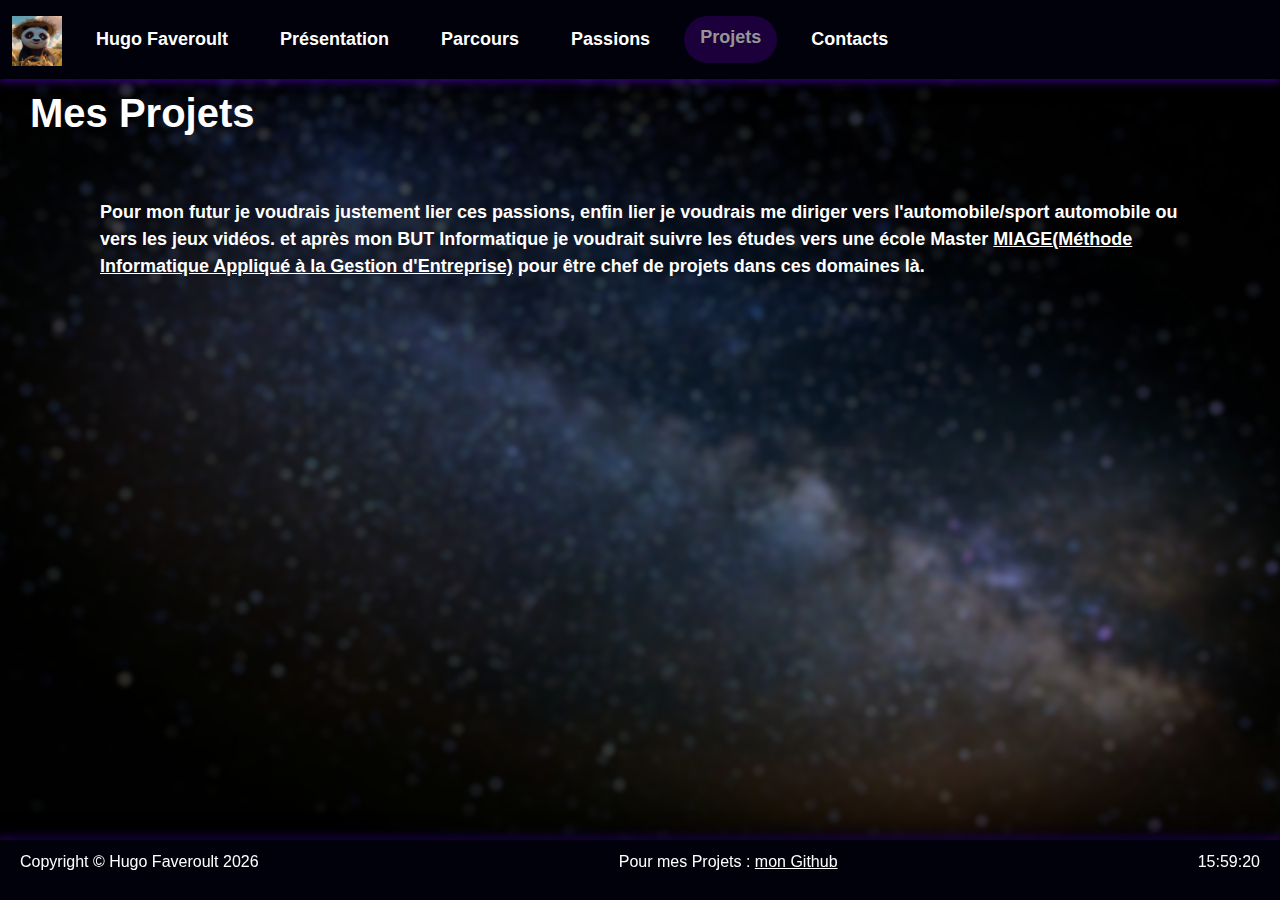
<file: projets.html>
<!DOCTYPE html>
<html lang="fr">
  <head>
    <meta charset="utf-8">
    <meta name="viewport" content="width=device-width, initial-scale=1.0">
    <title>Ma Présentation</title> 
    <link href="https://cdn.jsdelivr.net/npm/bootstrap@5.3.3/dist/css/bootstrap.min.css" rel="stylesheet">
    <link href="styles/styles.css" rel="stylesheet" type="text/css">
  </head>
  <body background="images/fond.png">
    <nav class="navbar navbar-expand-lg bg-body-tertiary">
      <div class="container-fluid">
        <a class="navbar-brand">
          <img src="images/Panda.png" alt="Bootstrap" width="50" height="50" class="d-inline-block align-text-top">
        </a>
        <a class="navbar-brand texte" href="index.html">Hugo Faveroult</a>
        <a class="navbar-brand texte" href="presentation.html">Présentation</a>
        <button class="navbar-toggler" type="button" data-bs-toggle="collapse" data-bs-target="#navbarNavAltMarkup" aria-controls="navbarNavAltMarkup" aria-expanded="false" aria-label="Toggle navigation">
        <spn class="navbar-toggler-icon"></span>
        </button>
        <div class="collapse navbar-collapse" id="navbarNavAltMarkup">
        <div class="navbar-nav">
          <a class="navbar-brand texte" aria-current="page" href="parcours.html">Parcours</a>
          <a class="navbar-brand texte" aria-current="page" href="passions.html">Passions</a>
          <a class="navbar-brand texte_act" aria-current="page" href="projets.html">Projets</a>
          <a class="navbar-brand texte" aria-current="page" href="contact.html">Contacts</a>
        </div>
      </div>
    </div>
    </nav>
    <h1 class="titre">Mes Projets</h1>
    <p class="contenu">
        <br>
        <br>
      Pour mon futur je voudrais justement lier ces passions, enfin lier je voudrais me diriger vers l'automobile/sport automobile ou vers les jeux vidéos. 
      et après mon BUT Informatique je voudrait suivre les études vers une école Master
      <a href="https://fr.wikipedia.org/wiki/Master_de_méthodes_informatiques_appliquées_à_la_gestion_des_entreprises" target="_blank">MIAGE(Méthode Informatique Appliqué à la Gestion d'Entreprise)</a> pour être 
      chef de projets dans ces domaines là.
    </p>
    <script src="https://cdn.jsdelivr.net/npm/bootstrap@5.3.2/dist/js/bootstrap.bundle.min.js"></script>
    <footer>
      <p class="copyright">Copyright © Hugo Faveroult
        <span id="annee"></span>
      </p>
      <p class="projet">
        Pour mes Projets :
      <a href="https://github.com/HugoFaveroult">mon Github</a>
    </p>
      <p id="horloge"></p>
    </footer>
    <script src="script/script.js"></script>
  </body>
</html>
</file>
<file: styles/portfolio.css>
.navbar{
    background-color: rgb(0, 1, 10) !important;
}
.texte{
    color: white;
    font-family: Arial, Narrow, sans-serif;
    font-weight: bold;
    font-size:large;
}

.texte_act{
    background-color: rgb(17, 0, 54);
    color:rgb(150, 150, 150);
    border-radius: 50px;
    font-family: Arial, Narrow, sans-serif;
    font-weight: bold;
    font-size:large;
}

.contenu{
    margin-left: 50px;
    margin-right: 50px;
    color: white;
    font-family: Arial, Narrow, sans-serif;
    font-weight: bold;
    font-size:large;
}

.sous_titre{
    margin-left:25px;
    color: white;
    font-family: Arial, Narrow, sans-serif;
    font-weight: bold;
    font-size: larger;
}

.titre{
    margin-left:10px;
    color: white;
    font-family: Arial, Narrow, sans-serif;
    font-weight: bold;
}

.portrait{
    margin-right: 20px;
}

body{
    background-size: cover; 
    background-repeat: no-repeat; 
    background-position: center;
    height: 100vh; /* prend toute la hauteur de l’écran */
    color: white; /* texte blanc pour contraster */
    display: flex;
    flex-direction: column;
}

a{
    color: white;
}
</file>
<file: styles/styles.css>
html, body {
  margin: 0;
  padding: 0;
  width: 100%;
  overflow-x: hidden;
  box-sizing: border-box;
}

* {
  box-sizing: border-box;
}

.navbar{
    background-color: rgb(0, 1, 10) !important;
    box-shadow: 0 -5px 20px rgb(0, 1, 10), 0 0 10px rgb(106, 0, 255);
    width: 100%;
}

.texte {
    color: white !important;
    font-family: Arial, Narrow, sans-serif;
    font-weight: bold;
    font-size: large;
    padding: 8px 16px;
    border: 2px solid transparent;
    border-radius: 50px;
    transition: all 0.5s ease;
}

.texte:hover {
    color: rgb(150, 150, 150) !important;
    border-color: rgb(107, 0, 109);
    box-shadow: 0 -5px 20px rgb(0, 1, 10), 0 0 10px rgb(106, 0, 255);
    cursor: pointer;
}


.texte_act{
    background-color: rgb(27, 0, 59) !important;
    color:rgb(150, 150, 150);
    border-radius: 50px;
    font-family: Arial, Narrow, sans-serif;
    font-weight: bold;
    font-size:large;
    padding: 8px 16px;
    transition:all 0.5s ease;
}

.texte_act:hover{
    background-color: rgb(15, 0, 40) !important;
    box-shadow: 0 -5px 20px rgb(50, 0, 155), 0 0 10px rgb(106, 0, 255);
    color: rgb(59, 59, 59);
}

.contenu{
    padding-left: 100px;
    padding-right: 100px;
    color: white;
    font-family: Arial, Narrow, sans-serif;
    font-weight: bold;
    font-size:large;
}

.sous_titre{
    margin-left:45px;
    color: white;
    font-family: Arial, Narrow, sans-serif;
    font-weight: bold;
    font-size: larger;
}

.titre{
    margin-left:30px;
    color: white;
    font-family: Arial, Narrow, sans-serif;
    font-weight: bold;
    margin-top: 10px;
}

.portrait{
    margin-right: 20px;
}

body{
    background-size: cover;
    background-repeat: no-repeat;
    background-position: center;
    background-attachment: fixed;
    color: white;
    display: flex;
    flex-direction: column;
    min-height: 100vh;
    margin: 0; 
    width: 100%;
    overflow-x: hidden;
    padding: 0;
}

a{
    color: white;
}

#horloge{
    text-align: center;
    font-family: Arial, Narrow, sans-serif;
    font-weight: 300;
    font-size: medium;
}

.copyright{
    color: white;
    font-family: Arial, Narrow, sans-serif;
    font-weight:300;
    font-size:medium;
}

footer {
    margin-top:auto;
    width: 100%;
    display: flex;
    justify-content: space-between;
    align-items: center;
    padding: 10px 20px;
    background-color: rgb(0, 1, 10);
    color: white;
    font-family: Arial, sans-serif;
    position: fixed;
    bottom: 0;
    left: 0;
    box-shadow: 0 -5px 20px rgb(0, 1, 10), 0 0 10px rgb(106, 0, 255);
    text-align: center;
    z-index: 100;
}

.projet{
    text-align: center;
    color: white;
    font-family: Arial, Narrow, sans-serif;
    font-weight:300;
    font-size:medium;
    margin-left: 0;
}

.lien{
    text-align: center;
    color: white;
    font-family: Arial, Narrow, sans-serif;
    font-weight:300;
    font-size: 8px;
    margin-left: 0;
}

html, body {
  height: 100%;
  margin: 0;
}

body {
  display: flex;
  flex-direction: column;
  min-height: 100vh;
}
</file>
